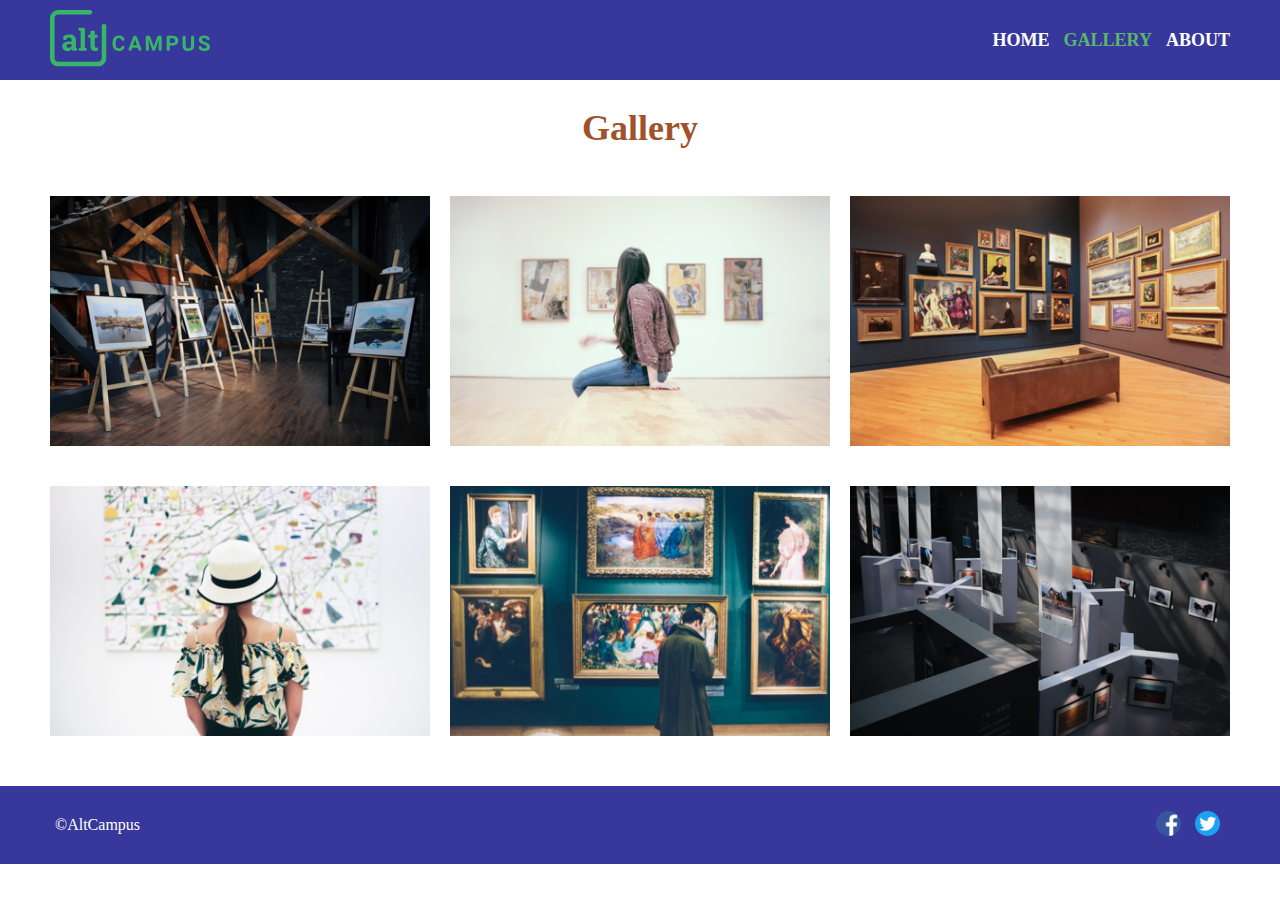
<file: block-BHaabn/index.html>
<!-- 
- Create a gallery using flexbox according to the layout shown below.

![Flex Shrink Property](https://raw.githubusercontent.com/suraj122/AC-STYLE-images/master/flexbox/ex-1.png)

- Using CSS resets is necessary.
- Use semantic tags and keep the nesting and indentation proper.
-->

<!DOCTYPE html>
<html>
    <head lang="en">
        <meta charset="UTF-8">
        <title>Gallary Flexbox</title>
        <link rel="stylesheet" href="./index.css">
    </head>
    <body>
        <header>
            <div class="header">
                <div class="heading">
                    <img src="./assets/altcampus-logo.svg" alt="">
                </div>
                <nav>
                    <a href="">HOME</a>
                    <a class="green" href="">GALLERY</a>
                    <a href="">ABOUT</a>
                </nav>
            </div>
        </header>
        <main>
            <section>
                <div class="container">
                    <h1>Gallery</h1>
                    <div class="images">
                        <div class="row-one">
                            <img src="./assets/01.png" alt="">
                            <img src="./assets/02.png" alt="">
                            <img src="./assets/03.png" alt="">
                        </div>
                        <div class="row-one">
                            <img src="./assets/04.png" alt="">
                            <img src="./assets/05.png" alt="">
                            <img src="./assets/06.png" alt="">
                        </div>
                    </div>
                </div>
            </section>
        </main>
        <footer>
            <div class="content">
                <div class="text">
                    <p>&copy;AltCampus</p>
                </div>
                <nav>
                    <img src="./assets/facebook.png" alt="Facebook">
                    <img src="./assets/twitter.png" alt="Twitter">
                </nav>
            </div>
        </footer>
    </body>
</html>
</file>
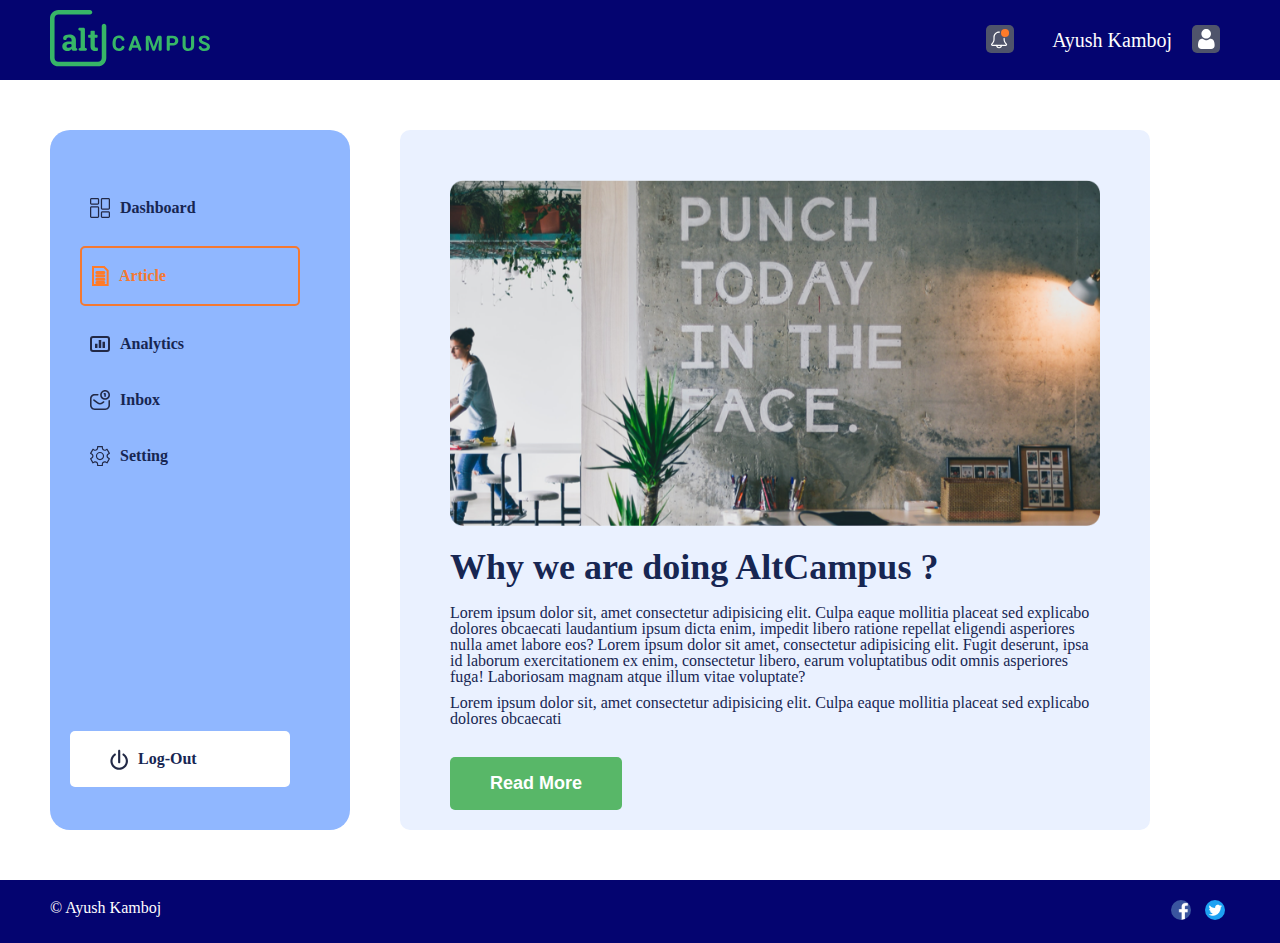
<file: block-BHaabo/index.html>
<!-- 
- Create a page using flexbox according to the layout shown below.

![Flex Shrink Property](https://raw.githubusercontent.com/suraj122/AC-STYLE-images/master/flexbox/ex-2.png)

- Using CSS resets is necessary.
- Use semantic tags and keep the nesting and indentation proper. 
-->

<!DOCTYPE  html>
<html>
    <head lang="en">
        <meta charset="UTF-8">
        <title>Assingment 2 FlexBox</title>
        <link rel="stylesheet" href="./index.css"> 
    </head>
    <body>
        <header>
            <div class="header">
                <div class="brand">
                    <img src="./assets/altcampus-logo.svg" alt="">
                </div>
                <nav>
                    <a href="">
                        <img class="apart" src="./assets/icons/bell.svg" alt="">
                    </a>
                    <a href="">Ayush Kamboj</a>
                    <a href="">
                        <img src="./assets/icons/user.svg" alt="">
                    </a>
                </nav>
            </div>
        </header>

        <main>
            <div class="container">
                <div class="column">
                    <div class="side-nav">
                        <div class="upper-nav">
                            <div class="icon-text">
                                <img src="./assets/icons/dashboard.svg" alt="Dashboard">
                                <a href="">Dashboard</a>
                            </div>
                            <div class="icon-text special">
                                <img  src="./assets/icons/article.svg" alt="Article">
                                <a href="">Article</a>
                            </div><div class="icon-text">
                                <img src="./assets/icons/analytics.svg" alt="Analytics">
                                <a href="">Analytics</a>
                            </div><div class="icon-text">
                                <img src="./assets/icons/inbox.svg" alt="Inbox">
                                <a href="">Inbox</a>
                            </div><div class="icon-text">
                                <img src="./assets/icons/setting.svg" alt="Setting">
                                <a href="">Setting</a>
                            </div>
                        </div>
                        <div class="bottom-nav">
                            <div class="icon-text log-out-btn">
                                <img src="./assets/icons/log-out.svg" alt="Log-Out">
                                <a href="">Log-Out</a>
                            </div>
                        </div>
                    </div>
                    
                    <div class="img-text">
                        <img src="./assets/01.png" alt="" width="650px">
                        <h2>Why we are doing AltCampus ?</h2>
                        <p>
                            Lorem ipsum dolor sit, amet consectetur adipisicing elit. Culpa eaque mollitia placeat sed explicabo dolores obcaecati laudantium ipsum dicta enim, impedit libero ratione repellat eligendi asperiores nulla amet labore eos?
                            Lorem ipsum dolor sit amet, consectetur adipisicing elit. Fugit deserunt, ipsa id laborum exercitationem ex enim, consectetur libero, earum voluptatibus odit omnis asperiores fuga! Laboriosam magnam atque illum vitae voluptate?
                        </p>
                        <p>
                            Lorem ipsum dolor sit, amet consectetur adipisicing elit. Culpa eaque mollitia placeat sed explicabo dolores obcaecati                            
                        </p>
                        <button>Read More</button>
                    </div>
                </div>
            </div>
        </main>
        <footer>
            <div class="footer">
                <a href="#">&copy;  Ayush Kamboj</a>
                <div class="icon">
                    <img src="./assets/icons/facebook.png" alt="Facebook">
                    <img src="./assets/icons/twittr.png" alt="Twitter">
                </div>
            </div>
        </footer>
    </body>
</html>
</file>
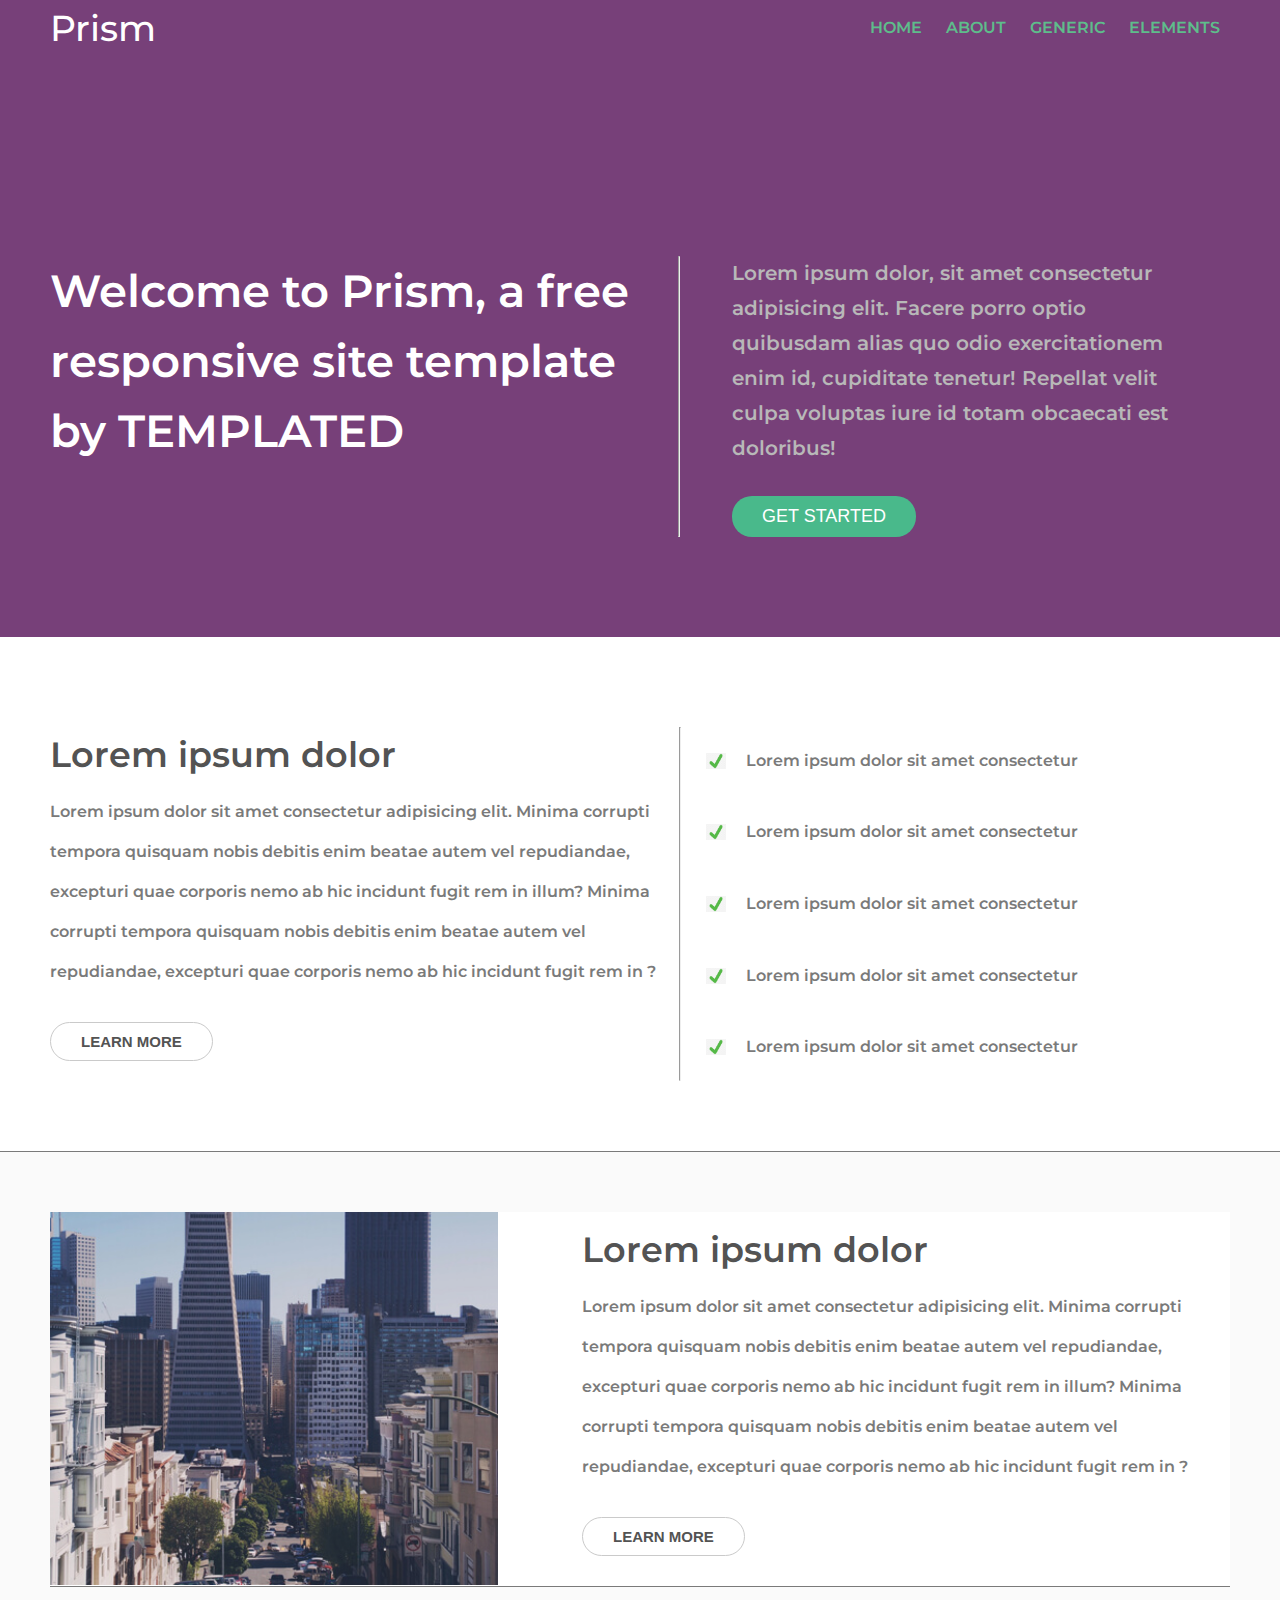
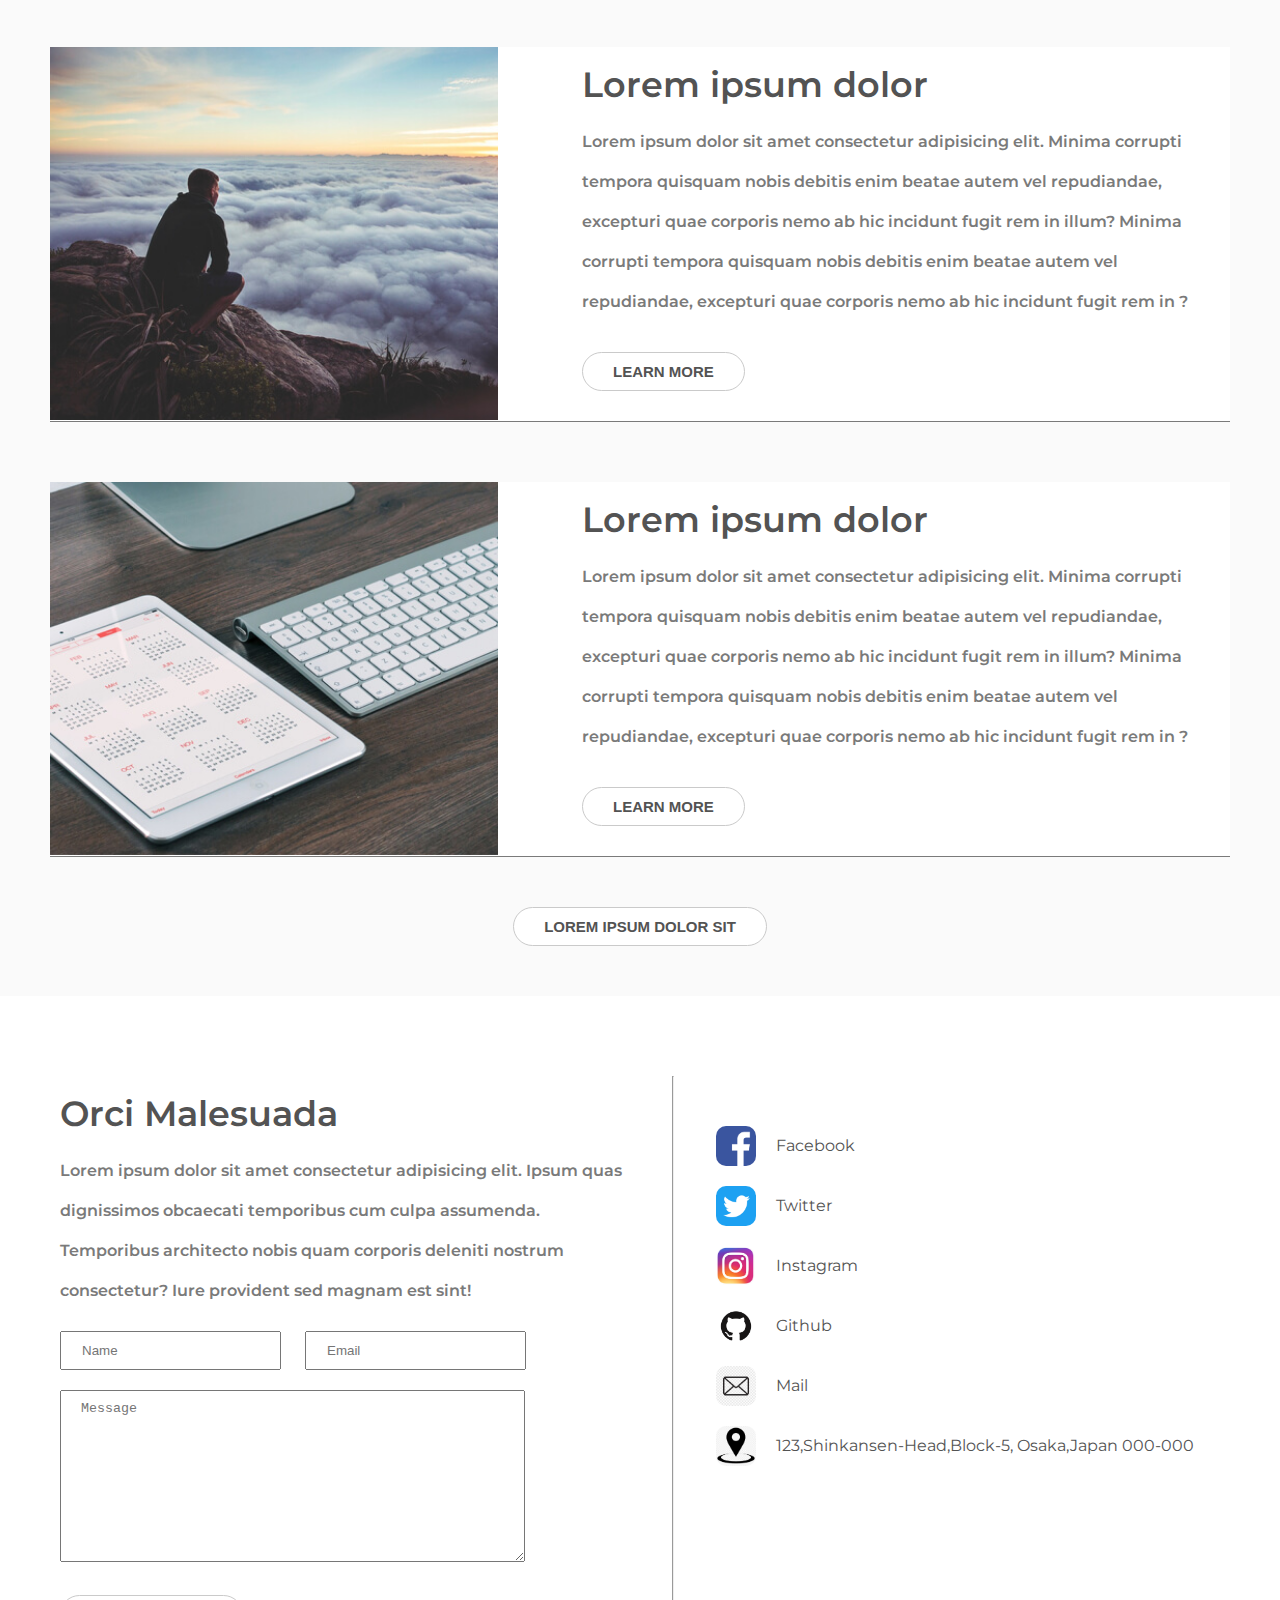
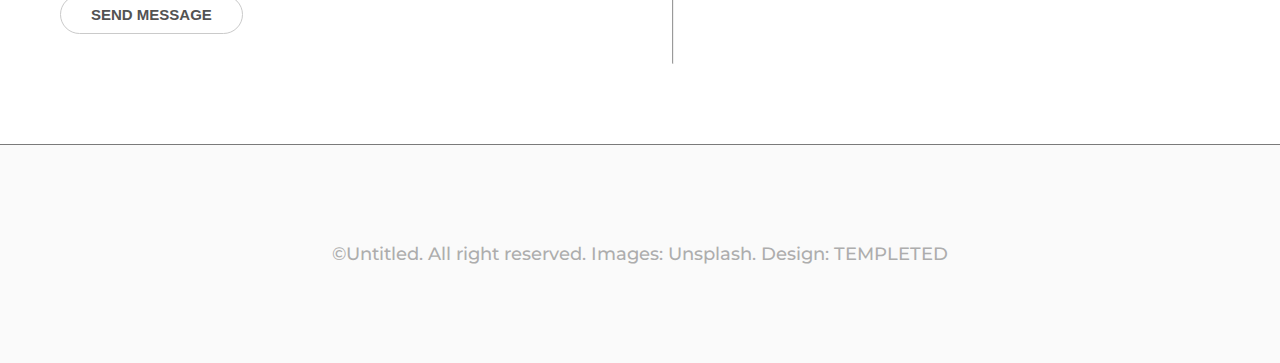
<file: block-BHaabp/index.html>
<!-- 
- Create a page using flexbox according to the layout shown below.

![Flex Shrink Property](https://raw.githubusercontent.com/suraj122/AC-STYLE-images/master/flexbox/ex-3.png)

- Using CSS resets is necessary.
- Use semantic tags and keep the nesting and indentation proper. 
-->

<!DOCTYPE html>
<html>
    <head lang="en">
        <meta charset="UTF-8">
        <title>FlexBox Assignment-3</title>
        <link rel="stylesheet" href="./index.css">
        <link href="https://fonts.googleapis.com/css2?family=Montserrat&display=swap" rel="stylesheet">
    </head>
    <body>
        <header>
            <div class="header container">
                <div class="brand">
                    <h1>Prism</h1>
                </div>
                <div class="nav">
                    <nav>
                        <a href="">HOME</a>
                        <a href="">ABOUT</a>
                        <a href="">GENERIC</a>
                        <a href="">ELEMENTS</a>
                    </nav>
                </div>
            </div>
        </header>
        <main>
            <section>
                <div class="down-header container">
                    <div class="tag-line">
                        <h2>Welcome to Prism, a free responsive site template by TEMPLATED</h2>
                    </div>
                    <hr>
                    <div class="tag-line-desc">
                        <p>
                            Lorem ipsum dolor, sit amet consectetur adipisicing elit. Facere porro optio quibusdam alias quo odio exercitationem enim id, cupiditate tenetur! Repellat velit culpa voluptas iure id totam obcaecati est doloribus!
                        </p>
                        <button>GET STARTED</button>
                    </div>
                </div>
            </section>


            <section class="second-section">
                <div class="container flex-section">
                    <div class="heading-text">
                        <h3>Lorem ipsum dolor</h3>
                        <p>
                            Lorem ipsum dolor sit amet consectetur adipisicing elit. Minima corrupti tempora quisquam nobis debitis enim beatae autem vel repudiandae, excepturi quae corporis nemo ab hic incidunt fugit rem in illum?
                            Minima corrupti tempora quisquam nobis debitis enim beatae autem vel repudiandae, excepturi quae corporis nemo ab hic incidunt fugit rem in ?
                        </p>
                        <button>LEARN MORE</button>
                    </div>
                    <hr class="limit-hr">
                    <div class="check-list">
                        <div class="img-para">
                            <img src="./assets/Green-tick.png" width="20px" alt="">
                            <p>
                            Lorem ipsum dolor sit amet consectetur
                            </p>
                        </div>
                        <div class="img-para">
                            <img src="./assets/Green-tick.png" width="20px" alt="">
                            <p>
                            Lorem ipsum dolor sit amet consectetur
                            </p>
                        </div>
                        <div class="img-para">
                            <img src="./assets/Green-tick.png" width="20px" alt="">
                            <p>
                            Lorem ipsum dolor sit amet consectetur
                            </p>
                        </div>
                        <div class="img-para">
                            <img src="./assets/Green-tick.png" width="20px" alt="">
                            <p>
                            Lorem ipsum dolor sit amet consectetur
                            </p>
                        </div>
                        <div class="img-para">
                            <img src="./assets/Green-tick.png" width="20px" alt="">
                            <p>
                            Lorem ipsum dolor sit amet consectetur
                            </p>
                        </div>
                    </div>
                </div>
            </section>
            <section class="third-section container">
                <div class="section-image">
                    <img src="./assets/pic01.jpg" alt="">
                </div>
                <div class="heading-text heading-text-section-two">
                    <h3>Lorem ipsum dolor</h3>
                    <p>
                        Lorem ipsum dolor sit amet consectetur adipisicing elit. Minima corrupti tempora quisquam nobis debitis enim beatae autem vel repudiandae, excepturi quae corporis nemo ab hic incidunt fugit rem in illum?
                        Minima corrupti tempora quisquam nobis debitis enim beatae autem vel repudiandae, excepturi quae corporis nemo ab hic incidunt fugit rem in ?
                    </p>
                    <button>LEARN MORE</button>
                </div>
            </section>
            <section class="third-section container">
                <div class="section-image">
                    <img src="./assets/pic02.jpg" alt="">
                </div>
                <div class="heading-text heading-text-section-two">
                    <h3>Lorem ipsum dolor</h3>
                    <p>
                        Lorem ipsum dolor sit amet consectetur adipisicing elit. Minima corrupti tempora quisquam nobis debitis enim beatae autem vel repudiandae, excepturi quae corporis nemo ab hic incidunt fugit rem in illum?
                        Minima corrupti tempora quisquam nobis debitis enim beatae autem vel repudiandae, excepturi quae corporis nemo ab hic incidunt fugit rem in ?
                    </p>
                    <button>LEARN MORE</button>
                </div>
            </section>
            <section class="third-section container">
                <div class="section-image">
                    <img src="./assets/pic03.jpg" alt="">
                </div>
                <div class="heading-text heading-text-section-two">
                    <h3>Lorem ipsum dolor</h3>
                    <p>
                        Lorem ipsum dolor sit amet consectetur adipisicing elit. Minima corrupti tempora quisquam nobis debitis enim beatae autem vel repudiandae, excepturi quae corporis nemo ab hic incidunt fugit rem in illum?
                        Minima corrupti tempora quisquam nobis debitis enim beatae autem vel repudiandae, excepturi quae corporis nemo ab hic incidunt fugit rem in ?
                    </p>
                    <button>LEARN MORE</button>
                </div>
            </section>
            <div class="btn-section">
                <button class="btn-last"> LOREM IPSUM DOLOR SIT</button>
            </div>
            <section class="text-field-contact-us-section ">
                <div class="text-field">
                    <div class="heading-para">
                        <h3>Orci Malesuada</h3>
                        <p>
                            Lorem ipsum dolor sit amet consectetur adipisicing elit. Ipsum quas dignissimos obcaecati temporibus cum culpa assumenda. Temporibus architecto nobis quam corporis deleniti nostrum consectetur? Iure provident sed magnam est sint!
                        </p>
                    </div>
        
                    <div class="text-field-input">
                        <input type="text" placeholder="Name">
                        <input type="text" placeholder="Email">
                        <textarea placeholder="Message" cols="40" rows="10"></textarea>
                    </div>

                    <button class="send-message-btn">SEND MESSAGE</button>
                </div>
                <hr>
                <div class="contact-us">
                    <div class="img-url">
                        <img src="./assets/facebook.png" alt="Facebook">
                        <a href="">Facebook</a>
                    </div>
                    <div class="img-url">
                        <img src="./assets/twittr.png" alt="Twitter">
                        <a href="">Twitter</a>
                    </div>
                    <div class="img-url">
                        <img src="./assets/instagram.jpeg" alt="Instagram">
                        <a href="">Instagram</a>
                    </div>
                    <div class="img-url">
                        <img src="./assets/GitHub-Mark.png" alt="Github">
                        <a href="">Github</a>
                    </div>
                    <div class="img-url">
                        <img src="./assets/mail.png" alt="Mail">
                        <a href="">Mail</a>
                    </div>
                    <div class="img-url">
                        <img src="./assets/address.png" alt="Address">
                        <a href="">123,Shinkansen-Head,Block-5, Osaka,Japan 000-000</a>
                    </div>
                </div>
            </section>
        </main>
        <footer>
            <p>&copy;Untitled. All right reserved. Images: Unsplash. Design: TEMPLETED</p>
        </footer>
    </body>
</html>
</file>
<file: block-BHaabn/index.css>
html, body, div, span, applet, object, iframe,
h1, h2, h3, h4, h5, h6, p, blockquote, pre,
a, abbr, acronym, address, big, cite, code,
del, dfn, em, img, ins, kbd, q, s, samp,
small, strike, strong, sub, sup, tt, var,
b, u, i, center,
dl, dt, dd, ol, ul, li,
fieldset, form, label, legend,
table, caption, tbody, tfoot, thead, tr, th, td,
article, aside, canvas, details, embed, 
figure, figcaption, footer, header, hgroup, 
menu, nav, output, ruby, section, summary,
time, mark, audio, video {
	margin: 0;
	padding: 0;
	border: 0;
	font-size: 100%;
	font: inherit;
	vertical-align: baseline;
}
/* HTML5 display-role reset for older browsers */
article, aside, details, figcaption, figure, 
footer, header, hgroup, menu, nav, section {
	display: block;
}
body {
	line-height: 1;
}
ol, ul {
	list-style: none;
}
blockquote, q {
	quotes: none;
}
blockquote:before, blockquote:after,
q:before, q:after {
	content: '';
	content: none;
}
table {
	border-collapse: collapse;
	border-spacing: 0;
}

/* Custom Styles */

header{
    background-color: rgb(56, 56, 156);
}

.header{
    margin:0 50px;
    padding:10px 0;
    display: flex;
    flex-wrap: wrap;
    justify-content: space-between;
    align-items: center;
}

a{
    text-decoration: none;
    font-size: 18px;
    padding: 10px;
    color: white;
    padding-right: 0;
    font-weight: 600;
}

.green{
    color: rgb(88 183 104);
}

.container{
    margin: 30px;
}

h1{
    font-size: 36px;
    text-align: center;
    color: sienna;
    font-weight: 600;
}

.images{
    margin: 30px 0;
}

.row-one{
    display: flex;
    flex-wrap: wrap;
    justify-content: space-evenly;
}

.row-one img{
    height: 250px;
    width: 380px;
    margin: 20px 0;
}

footer{
    background-color: rgb(56, 56, 156);
    padding: 25px;
}

.content{
    margin:0 30px;
    display: flex;
    justify-content: space-between;
    align-items: center;
    color: white;
}

.content img{
    height: 25px;
    width: 25px;
    border-radius: 50%;
    padding: 0 5px;
}
</file>
<file: block-BHaabo/index.css>
html, body, div, span, applet, object, iframe,
h1, h2, h3, h4, h5, h6, p, blockquote, pre,
a, abbr, acronym, address, big, cite, code,
del, dfn, em, img, ins, kbd, q, s, samp,
small, strike, strong, sub, sup, tt, var,
b, u, i, center,
dl, dt, dd, ol, ul, li,
fieldset, form, label, legend,
table, caption, tbody, tfoot, thead, tr, th, td,
article, aside, canvas, details, embed, 
figure, figcaption, footer, header, hgroup, 
menu, nav, output, ruby, section, summary,
time, mark, audio, video {
	margin: 0;
	padding: 0;
	border: 0;
	font-size: 100%;
	font: inherit;
	vertical-align: baseline;
}
/* HTML5 display-role reset for older browsers */
article, aside, details, figcaption, figure, 
footer, header, hgroup, menu, nav, section {
	display: block;
}
body {
	line-height: 1;
}
ol, ul {
	list-style: none;
}
blockquote, q {
	quotes: none;
}
blockquote:before, blockquote:after,
q:before, q:after {
	content: '';
	content: none;
}
table {
	border-collapse: collapse;
	border-spacing: 0;
}

/* Custom Styles */

header{
    background-color: rgb(4, 4, 112)
}

.header{
    display: flex;
    flex-wrap: wrap;
    justify-content: space-between;
    align-items: center;
    margin: 0 30px;
    padding:10px 20px;
    color: white;
    font-size: 20px;
}

.header nav{
    display: flex;
    flex-wrap: wrap;
    align-items: center;
}

.header nav a{
    margin: 0 10px;
    color: white;
    text-decoration: none;
}

.apart{
    margin-right: 18px;
}

/* .flex{
    display: flex;
    flex-wrap: wrap;
} */

.container{
    margin: 50px 50px;
}


.side-nav{
    display: flex;
    flex-wrap: wrap;
    flex-direction: column;
    justify-content: space-between;
    height: 700px;
    background-color: rgb(144, 183, 255);
    width: 300px;
    /* text-align: center; */
    border-radius: 20px;
}

/* .side-nav a{
    margin: 20px 40px;
    background-color: yellow;
} */

.upper-nav , .bottom-nav{
    margin: 40px;
    /* display: flex;
    flex-wrap: wrap;
    flex-direction: column;
    justify-content: space-between; */
    
}

/* .upper-nav a{
    margin: 20px 40px;
} */

/* {
    display: flex;
    flex-wrap: wrap;
    flex-direction: column;
    justify-content: space-between;
    margin: 40px;
    } */

/* .bottom-nav a{
    margin: 20px 40px;
} */


.icon-text{
    display: flex;
    align-items: center;
    margin: 20px 0;
}

.icon-text a{
    margin: 10px 10px;
    text-decoration: none;
    color: rgb(23, 38, 82);
    font-weight: 600;
}

.column{
    display: flex;
    flex-wrap: wrap;
}


.img-text{
    margin: 0 50px;
    width: 650px;
    height: 600px;
    background-color: rgb(234, 241, 255);
    padding: 50px;
    border-radius: 10px;
    
}

h2{
    font-size: 36px;
    margin: 20px 0;
    font-weight: 700;
    color: rgb(23, 38, 82);
}

p{
    margin: 10px 0;
    color: rgb(23, 38, 82);

}

button{
    margin: 20px 0 ;
    border: none;
    text-decoration: none;
    padding: 16px 40px;
    background-color: rgb(88 183 104);
    border-radius: 5px;
    color: white;
    font-weight: 600;
    font-size: 18px;
}

.log-out-btn{
    margin: 3px 0;
    background-color: white;
    border-radius: 5px;
    padding: 10px 40px;
    position: relative;
    right: 20px;
}

.special{
    border: 2px solid rgb(244 121 49);
    padding: 10px;
    position: relative;
    right: 10px;
    border-radius: 5px;
}

.special a{
    color: rgb(244 121 49);
}

footer{
    background-color: rgb(4, 4, 112);
    padding: 20px 0;
    
}

.footer{
    margin: 0 50px;
    display: flex;
    justify-content: space-between;
}

.footer a{
    color: white;
    text-decoration: none;
    
}

.footer img{
    width: 20px;
    height: 20px;
    border-radius: 10px;
    margin: 0 5px;
}
</file>
<file: block-BHaabp/index.css>
html, body, div, span, applet, object, iframe,
h1, h2, h3, h4, h5, h6, p, blockquote, pre,
a, abbr, acronym, address, big, cite, code,
del, dfn, em, img, ins, kbd, q, s, samp,
small, strike, strong, sub, sup, tt, var,
b, u, i, center,
dl, dt, dd, ol, ul, li,
fieldset, form, label, legend,
table, caption, tbody, tfoot, thead, tr, th, td,
article, aside, canvas, details, embed, 
figure, figcaption, footer, header, hgroup, 
menu, nav, output, ruby, section, summary,
time, mark, audio, video {
	margin: 0;
	padding: 0;
	border: 0;
	font-size: 100%;
	font: inherit;
	vertical-align: baseline;
}
/* HTML5 display-role reset for older browsers */
article, aside, details, figcaption, figure, 
footer, header, hgroup, menu, nav, section {
	display: block;
}
body {
	line-height: 1;
}
ol, ul {
	list-style: none;
}
blockquote, q {
	quotes: none;
}
blockquote:before, blockquote:after,
q:before, q:after {
	content: '';
	content: none;
}
table {
	border-collapse: collapse;
	border-spacing: 0;
}

/* Custom Styles */

body{
    font-family: 'Montserrat', sans-serif;
    background-color: #fafafa;
}

button{
    cursor: pointer;
}

.container{
   margin: 0 50px; 
}

header{
    background-color:#774079;

}

.header{
    display: flex;
    justify-content: space-between;
    align-items:center;
    padding: 10px 0;
}

h1{
    font-size: 36px;
    font-weight:500;
    color:white;
}

.nav a{
    text-decoration: none;
    color: #5ebd8b;
    padding: 0 10px;
    font-weight: 600;
}

section{
    background-color:#774079;
}

.down-header{
    padding-top: 200px;
    padding-bottom:100px;
    display: flex;
    justify-content:space-between;
}

.tag-line{
    font-size: 45px;
    font-weight: 600;
    line-height:70px;
    color: white;
    flex: 1 0 50%;
}
hr{
    margin: 0 32px;
}
.tag-line-desc{
    flex: 1 0 40%;
    padding: 0 20px;
}

.tag-line-desc p{
    line-height: 35px;
    color: rgb(184, 184, 184);
    font-weight: 600;
    font-size: 20px;
}

.tag-line-desc button{
    margin-top: 30px;
    border: none;
    font-size: 18px;
    color: white;
    background-color: rgb(73, 185, 139);
    padding: 10px 30px;
    border-radius: 20px;
}

.second-section{
    background-color: white;
    color: rgb(122, 122, 122);
    border-bottom: 1px solid rgb(122, 122, 122);
}

.flex-section{
    display: flex;
    padding:20px 20px 0 0 ;
}

.heading-text h3{
    font-size: 35px;
    font-weight: 600;
    margin: 20px 0;
    color: rgb(83, 83, 83);

}

.heading-text{
    flex: 1 0 52%;
    margin: 60px 0;
}

.heading-text p{
    line-height: 40px;
    font-weight: 600;
    color: rgb(122, 122, 122);

}

.heading-text button {
    border: 1px rgb(202, 202, 202) solid;
    color: rgb(83, 83, 83);
    text-decoration: none;
    margin: 30px 0;
    padding: 10px 30px;
    border-radius: 20px;
    background-color: white;
    font-size: 15px;
    font-weight: 600;
}
.limit-hr{
    margin: 70px 0;
}
.check-list{
    flex: 1 0 40%;
    padding: 0 20px;
    display: flex;
    flex-direction: column;
    justify-content: space-evenly;
    margin: 60px 0;

}

.img-para{
    display: flex;
    margin: 20px 5px;
    font-weight: 600;
}

.img-para img{
    padding-right:20px;
}

.third-section{
    display: flex;
    margin-top: 60px;
    background-color: white;
    border-bottom: 1px solid rgb(122, 122, 122);
}

.third-section img{
    height: 99.86%;
}

.heading-text-section-two{
    margin:0 100px ;
}

.btn-section{
    display: flex;
    justify-content: center;
    margin: 20px 0;
}

.btn-last{
    border: 1px rgb(202, 202, 202) solid;
    color: rgb(83, 83, 83);
    text-decoration: none;
    margin: 30px 0;
    padding: 10px 30px;
    border-radius: 20px;
    background-color: white;
    font-size: 15px;
    font-weight: 600;   
}

.text-field-contact-us-section{
    background-color: white;
    display: flex;
    padding: 80px 60px;
    border-bottom: 1px solid rgb(122, 122, 122);
}

.text-field{
    flex: 0 1 50%;
}

.text-field h3{
    font-size: 35px;
    font-weight: 600;
    margin: 20px 0;
    color: rgb(83, 83, 83);
}

.text-field p {
    line-height: 40px;
    font-weight: 600;
    color: rgb(122, 122, 122);
}

.text-field-input input{
    margin: 20px 0;
    margin-right: 20px;
    padding: 10px 20px;
}

.text-field-input textarea{
    width: 73%;
    padding: 10px 20px;
}

.contact-us{
    margin: 30px 0;
}

.img-url img{
    width: 40px;
    height: 40px;
    border-radius: 10px;
    margin: 0 10px;
}

.img-url a{
    margin: 0 10px;
    text-decoration: none;
    color: rgb(83, 83, 83);

}

.img-url{
    display: flex;
    align-items: center;
    margin: 20px 0;
}

.send-message-btn{
    border: 1px rgb(202, 202, 202) solid;
    color: rgb(83, 83, 83);
    text-decoration: none;
    margin: 30px 0;
    padding: 10px 30px;
    border-radius: 20px;
    background-color: white;
    font-size: 15px;
    font-weight: 600;
}

footer{
    background-color: #fafafa;
    padding: 100px 0;
    text-align: center;
    font-size: 18px;
    font-weight: 500;
    color: rgb(173, 173, 173);

}
</file>
